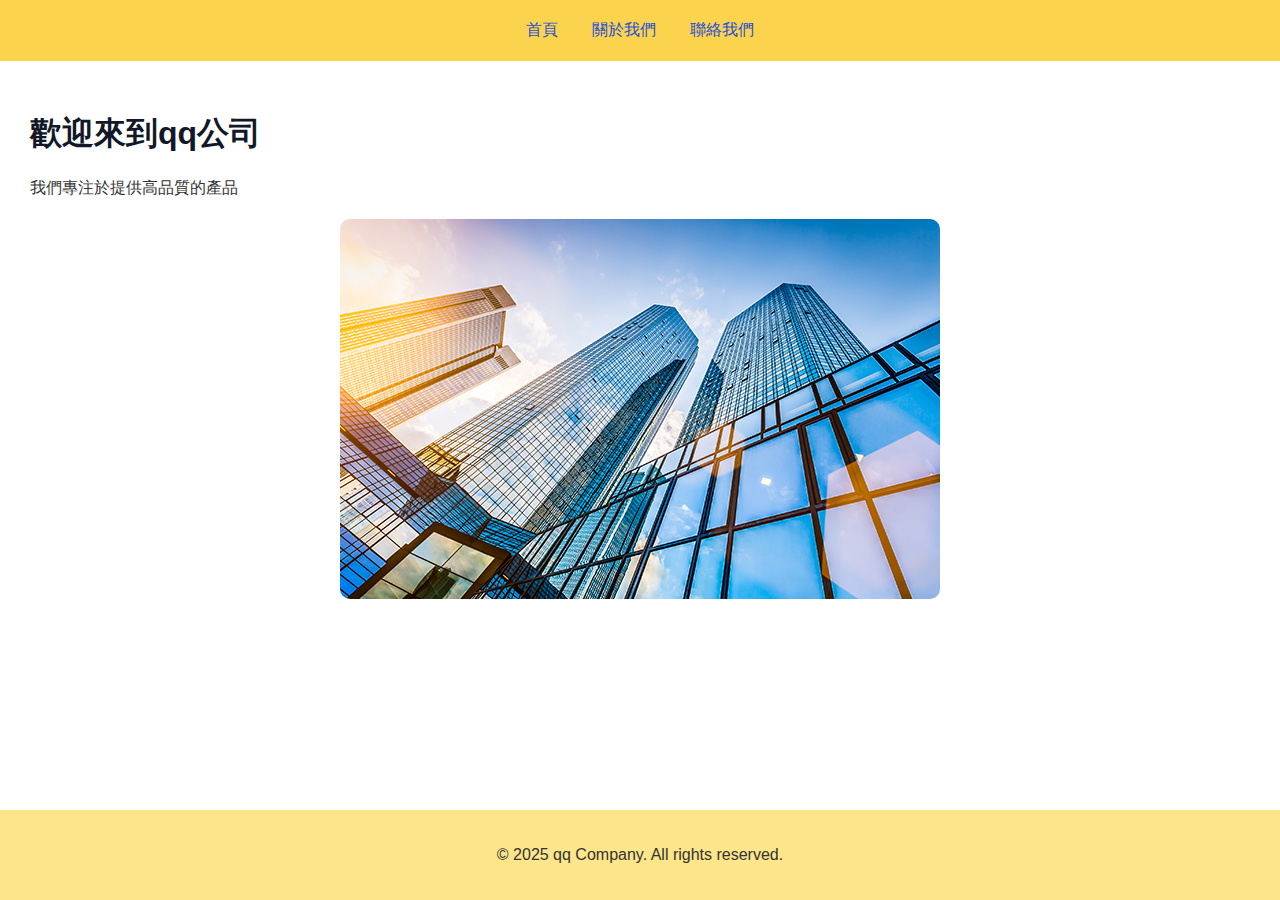
<file: 1003/index.html>
<!DOCTYPE html> <!-- 定義這是一份 HTML5 文件 -->

<html lang="zh-Hant"> <!-- 頁面語言為繁體中文 -->

<head>
    <meta charset="UTF-8"> <!-- 設定網頁的編碼方式為 UTF-8，支援中文 -->
    <title>qq公司 - 首頁</title> <!-- 顯示在瀏覽器分頁的標題 -->
    <link rel="stylesheet" href="style.css"> <!-- 引入外部的 CSS 樣式檔 -->
</head>

<body> <!-- 網頁的主要可見內容開始 -->

    <!-- 頁首區塊，通常包含網站的 LOGO、選單、導覽列 -->
    <header>
        <nav> <!-- 導覽列 -->
            <a href="index.html">首頁</a> <!-- 超連結到首頁 -->
            <a href="about.html">關於我們</a> <!-- 超連結到關於我們 -->
            <a href="contact.html">聯絡我們</a> <!-- 超連結到聯絡我們 -->
        </nav>
    </header>

    <!-- 網頁的主內容區塊 -->
    <main>
        <h1>歡迎來到qq公司</h1> <!-- 主標題 -->
        <p>我們專注於提供高品質的產品</p> <!-- 簡短介紹文字 -->
        
        <!-- 插入一張圖片，src 是圖片網址，alt 是圖片替代文字 -->
        <img src="image/company.png" alt="公司形象圖">
    </main>

    <!-- 頁尾區塊，通常包含版權聲明、聯絡資訊等 -->
    <footer>
        <p>© 2025 qq Company. All rights reserved.</p> <!-- 版權資訊 -->
    </footer>

</body>
</html>
</file>
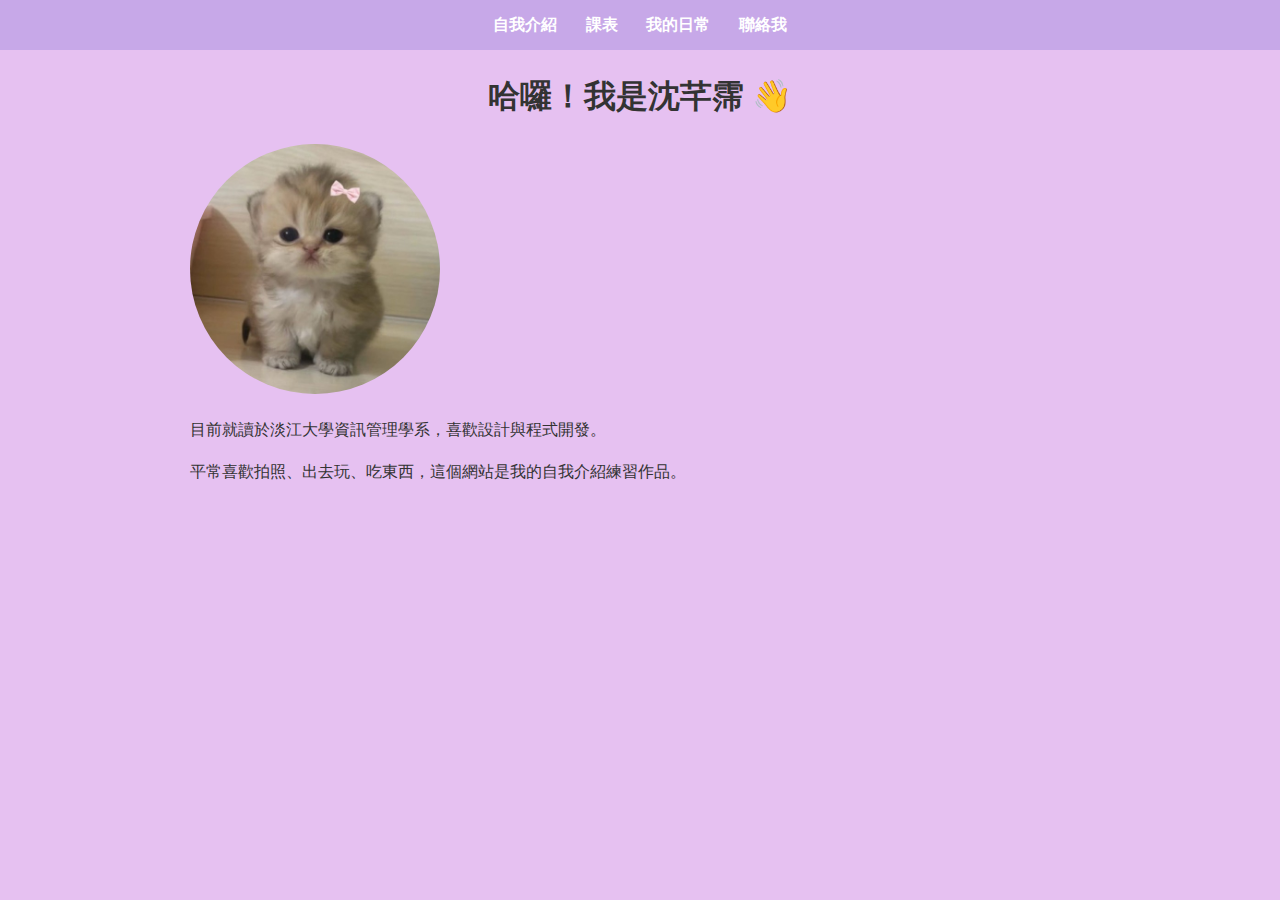
<file: 1017/index.html>
<!DOCTYPE html>
<html lang="zh-Hant">
<head>
  <meta charset="UTF-8">
  <title>自我介紹</title>
  <link rel="stylesheet" href="style.css">
</head>
<body>
  <nav class="nav">
    <a href="index.html" class="nav__link">自我介紹</a>
    <a href="schedule.html" class="nav__link">課表</a>
    <a href="gallery.html" class="nav__link">我的日常</a>
    <a href="contact.html" class="nav__link">聯絡我</a>
  </nav>

  <div class="container">
    <h1>哈囉！我是沈芊霈 👋</h1>
    <img src="image/me.jpg" alt="我的照片" width="250" style="border-radius: 50%;">
    <p>目前就讀於淡江大學資訊管理學系，喜歡設計與程式開發。</p>
    <p>平常喜歡拍照、出去玩、吃東西，這個網站是我的自我介紹練習作品。</p>
  </div>
</body>
</html>
</file>
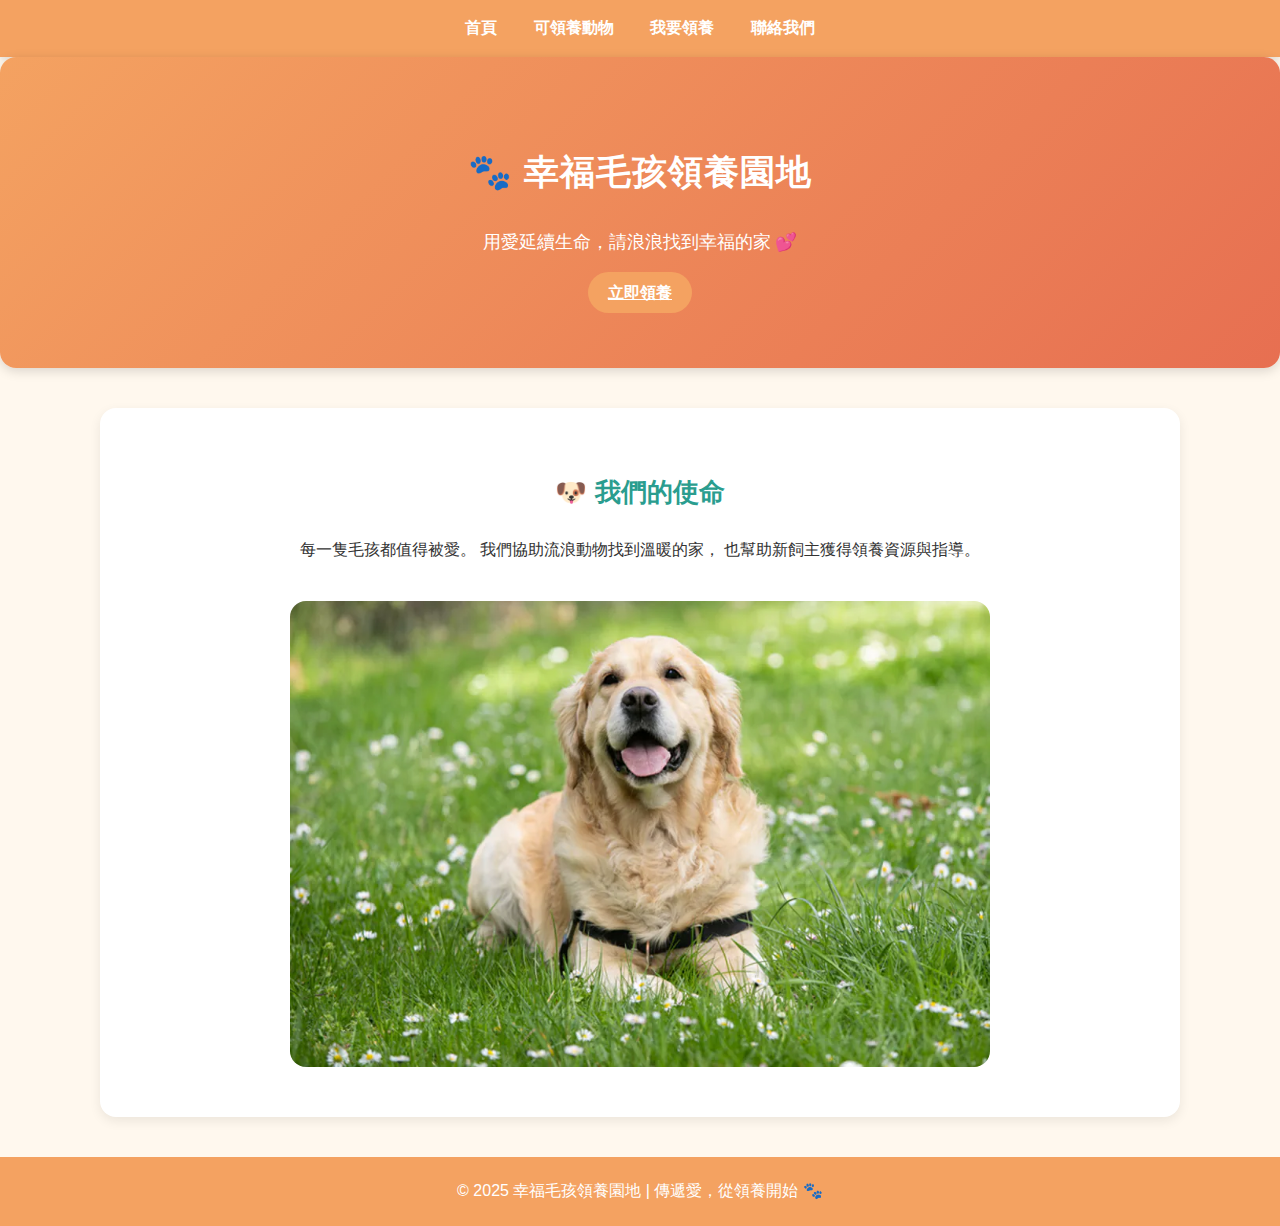
<file: 1031/index.html>
<!DOCTYPE html>
<html lang="zh-Hant">

<head>
    <meta charset="UTF-8">
    <title>幸福毛孩領養園地</title>
    <link rel="stylesheet" href="style.css">
    <meta name="viewport" content="width=device-width, initial-scale=1.0">
</head>

<body>
    <nav class="nav">
        <a href="index.html" class="nav__link">首頁</a>
        <a href="animals.html" class="nav__link">可領養動物</a>
        <a href="adopt.html" class="nav__link">我要領養</a>
        <a href="contact.html" class="nav__link">聯絡我們</a>
    </nav>

    <div class="hero">
        <div class="hero__content">
            <h1>🐾 幸福毛孩領養園地</h1>
            <p>用愛延續生命，請浪浪找到幸福的家 💕</p>
            <a href="adopt.html" class="btn">立即領養</a>
        </div>
    </div>


    <div class="container" style="text-align:center;">
        <h2>🐶 我們的使命</h2>
        <p>每一隻毛孩都值得被愛。
            我們協助流浪動物找到溫暖的家，
            也幫助新飼主獲得領養資源與指導。</p>
        <img src="image/1.webp" alt="毛孩形象圖" style="width:70%;border-radius:16px;margin-top:20px;">
    </div>

    <footer>
        © 2025 幸福毛孩領養園地 | 傳遞愛，從領養開始 🐾
    </footer>
</body>

</html>
</file>
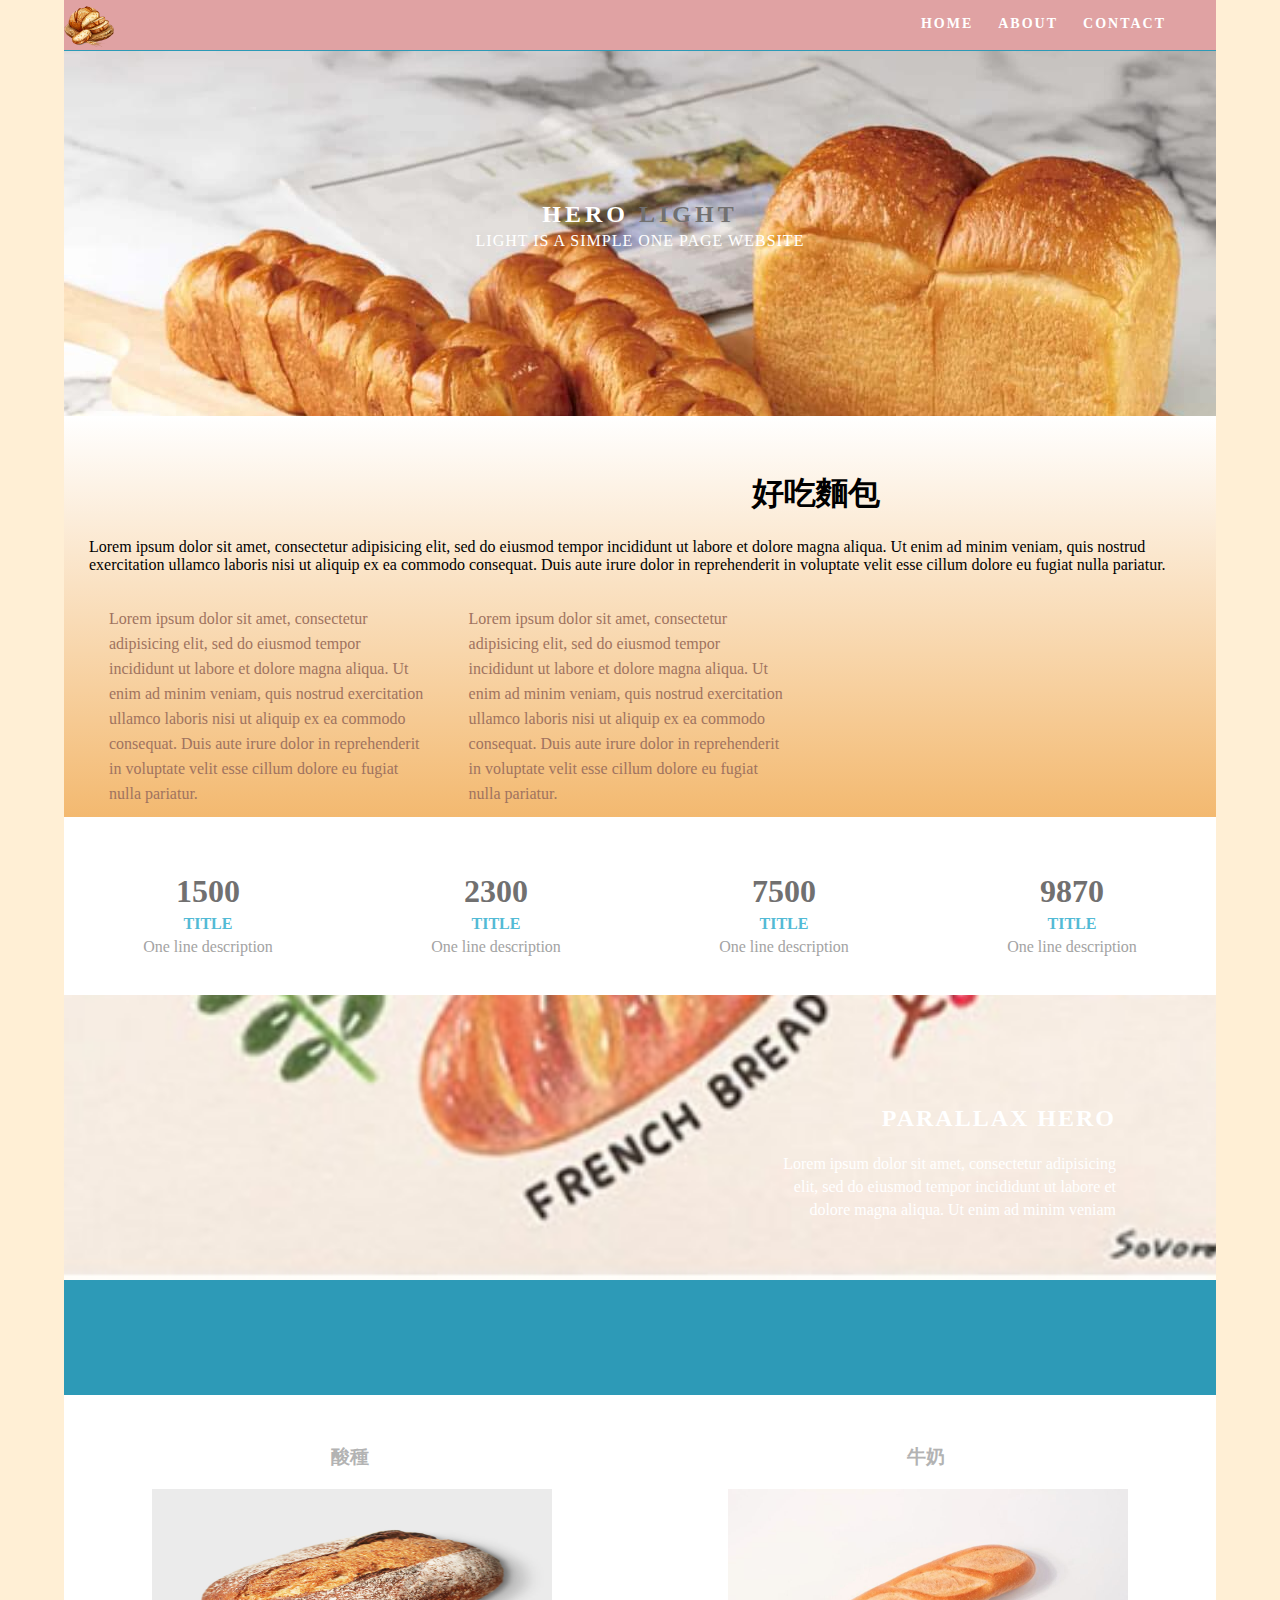
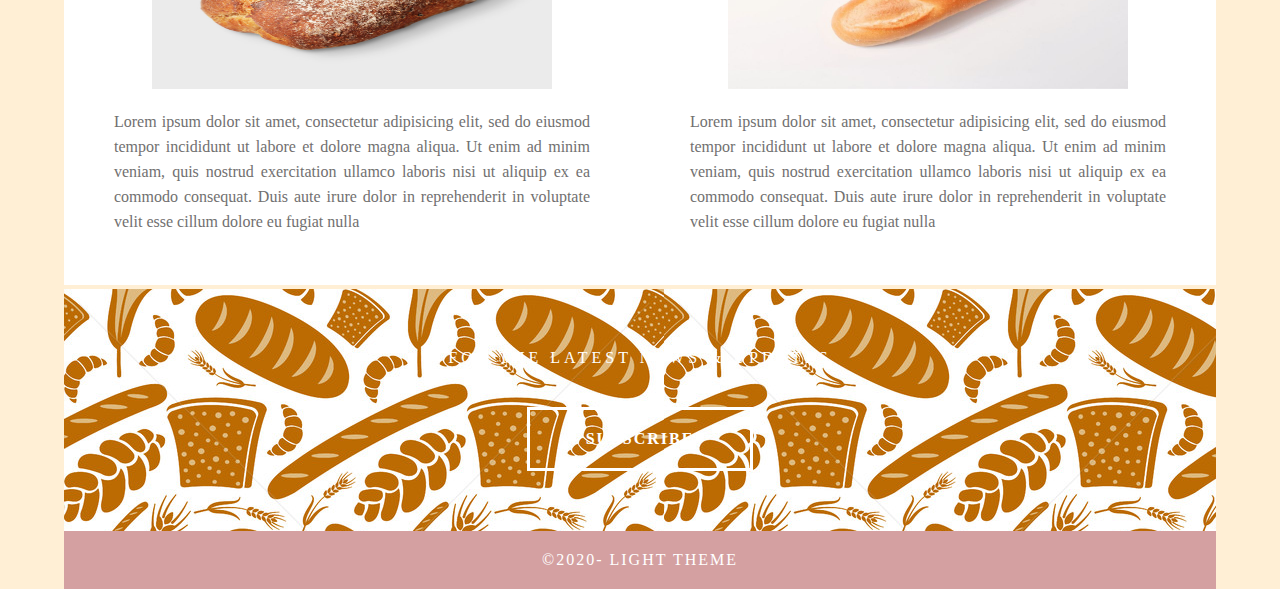
<file: AI/index.html>
<!doctype html>
<html lang="en-US">
<head>
<meta charset="utf-8">
<meta http-equiv="X-UA-Compatible" content="IE=edge">
<meta name="viewport" content="width=device-width, initial-scale=1">
<title>Light Theme</title>
<link href="css/singlePageTemplate.css" rel="stylesheet" type="text/css">
<link href="style.css" rel="stylesheet" type="text/css">
<!--The following script tag downloads a font from the Adobe Edge Web Fonts server for use within the web page. We recommend that you do not modify it.-->
<script>var __adobewebfontsappname__="dreamweaver"</script>
<script src="http://use.edgefonts.net/source-sans-pro:n2:default.js" type="text/javascript"></script>
<!-- HTML5 shim and Respond.js for IE8 support of HTML5 elements and media queries -->
<!-- WARNING: Respond.js doesn't work if you view the page via file:// -->
<!--[if lt IE 9]>
      <script src="https://oss.maxcdn.com/html5shiv/3.7.2/html5shiv.min.js"></script>
      <script src="https://oss.maxcdn.com/respond/1.4.2/respond.min.js"></script>
    <![endif]-->
</head>
<body>
<!-- Main Container -->
<div class="container"> 
  <!-- Navigation -->
  <header> <img src="images/5.png" width="50" height="50" alt="">
<nav>
      <ul>
        <li><a href="#hero">HOME</a></li>
        <li><a href="#about">ABOUT</a></li>
        <li> <a href="#contact">CONTACT</a></li>
      </ul>
    </nav>
  </header>
  <!-- Hero Section -->
  <section class="hero" id="hero">
    <h2 class="hero_header">HERO <span class="light">LIGHT</span></h2>
    <p class="tagline">Light is a simple one page website</p>
  </section>
  <!-- About Section -->
  <section class="about" id="about">
    <h2 class="hidden">About</h2>
    <p class="text_column">
      <h1 style="text-align: center">好吃麵包&nbsp;</h1>
    Lorem ipsum dolor sit amet, consectetur adipisicing elit, sed do eiusmod tempor incididunt ut labore et dolore magna aliqua. Ut enim ad minim veniam, quis nostrud exercitation ullamco laboris nisi ut aliquip ex ea commodo consequat. Duis aute irure dolor in reprehenderit in voluptate velit esse cillum dolore eu fugiat nulla pariatur. </p>
    <p class="text_column">Lorem ipsum dolor sit amet, consectetur adipisicing elit, sed do eiusmod tempor incididunt ut labore et dolore magna aliqua. Ut enim ad minim veniam, quis nostrud exercitation ullamco laboris nisi ut aliquip ex ea commodo consequat. Duis aute irure dolor in reprehenderit in voluptate velit esse cillum dolore eu fugiat nulla pariatur. </p>
    <p class="text_column">Lorem ipsum dolor sit amet, consectetur adipisicing elit, sed do eiusmod tempor incididunt ut labore et dolore magna aliqua. Ut enim ad minim veniam, quis nostrud exercitation ullamco laboris nisi ut aliquip ex ea commodo consequat. Duis aute irure dolor in reprehenderit in voluptate velit esse cillum dolore eu fugiat nulla pariatur. </p>
  </section>
  <!-- Stats Gallery Section -->
  <div class="gallery">
    <div class="thumbnail">
      <h1 class="stats">1500</h1>
      <h4>TITLE</h4>
      <p>One line description</p>
    </div>
    <div class="thumbnail">
      <h1 class="stats">2300</h1>
      <h4>TITLE</h4>
      <p>One line description</p>
    </div>
    <div class="thumbnail">
      <h1 class="stats">7500</h1>
      <h4>TITLE</h4>
      <p>One line description</p>
    </div>
    <div class="thumbnail">
      <h1 class="stats">9870</h1>
      <h4>TITLE</h4>
      <p>One line description</p>
    </div>
  </div>
  <!-- Parallax Section -->
  <section class="banner">
    <h2 class="parallax">PARALLAX HERO</h2>
    <p class="parallax_description">Lorem ipsum dolor sit amet, consectetur adipisicing elit, sed do eiusmod tempor incididunt ut labore et dolore magna aliqua. Ut enim ad minim veniam</p>
  </section>
  <!-- More Info Section -->
  <footer>
    <article class="footer_column">
      <h3>酸種&nbsp;</h3>
      <img src="images/2.jpg" alt="" width="1000" height="500" class="cards"/>
      <p>Lorem ipsum dolor sit amet, consectetur adipisicing elit, sed do eiusmod tempor incididunt ut labore et dolore magna aliqua. Ut enim ad minim veniam, quis nostrud exercitation ullamco laboris nisi ut aliquip ex ea commodo consequat. Duis aute irure dolor in reprehenderit in voluptate velit esse cillum dolore eu fugiat nulla </p>
    </article>
    <article class="footer_column">
      <h3>牛奶&nbsp;</h3>
      <img src="images/5.jpg" alt="" width="800" height="400" class="cards"/>
      <p>Lorem ipsum dolor sit amet, consectetur adipisicing elit, sed do eiusmod tempor incididunt ut labore et dolore magna aliqua. Ut enim ad minim veniam, quis nostrud exercitation ullamco laboris nisi ut aliquip ex ea commodo consequat. Duis aute irure dolor in reprehenderit in voluptate velit esse cillum dolore eu fugiat nulla </p>
    </article>
  </footer>
  <!-- Footer Section -->
  <section class="footer_banner" id="contact">
    <h2 class="hidden">Footer Banner Section </h2>
    <p class="hero_header">FOR THE LATEST NEWS &amp; UPDATES</p>
    <div class="button">subscribe</div>
  </section>
  <!-- Copyrights Section -->
  <div class="copyright">&copy;2020- <strong>Light Theme</strong></div>
</div>
<!-- Main Container Ends -->
</body>
</html>
</file>
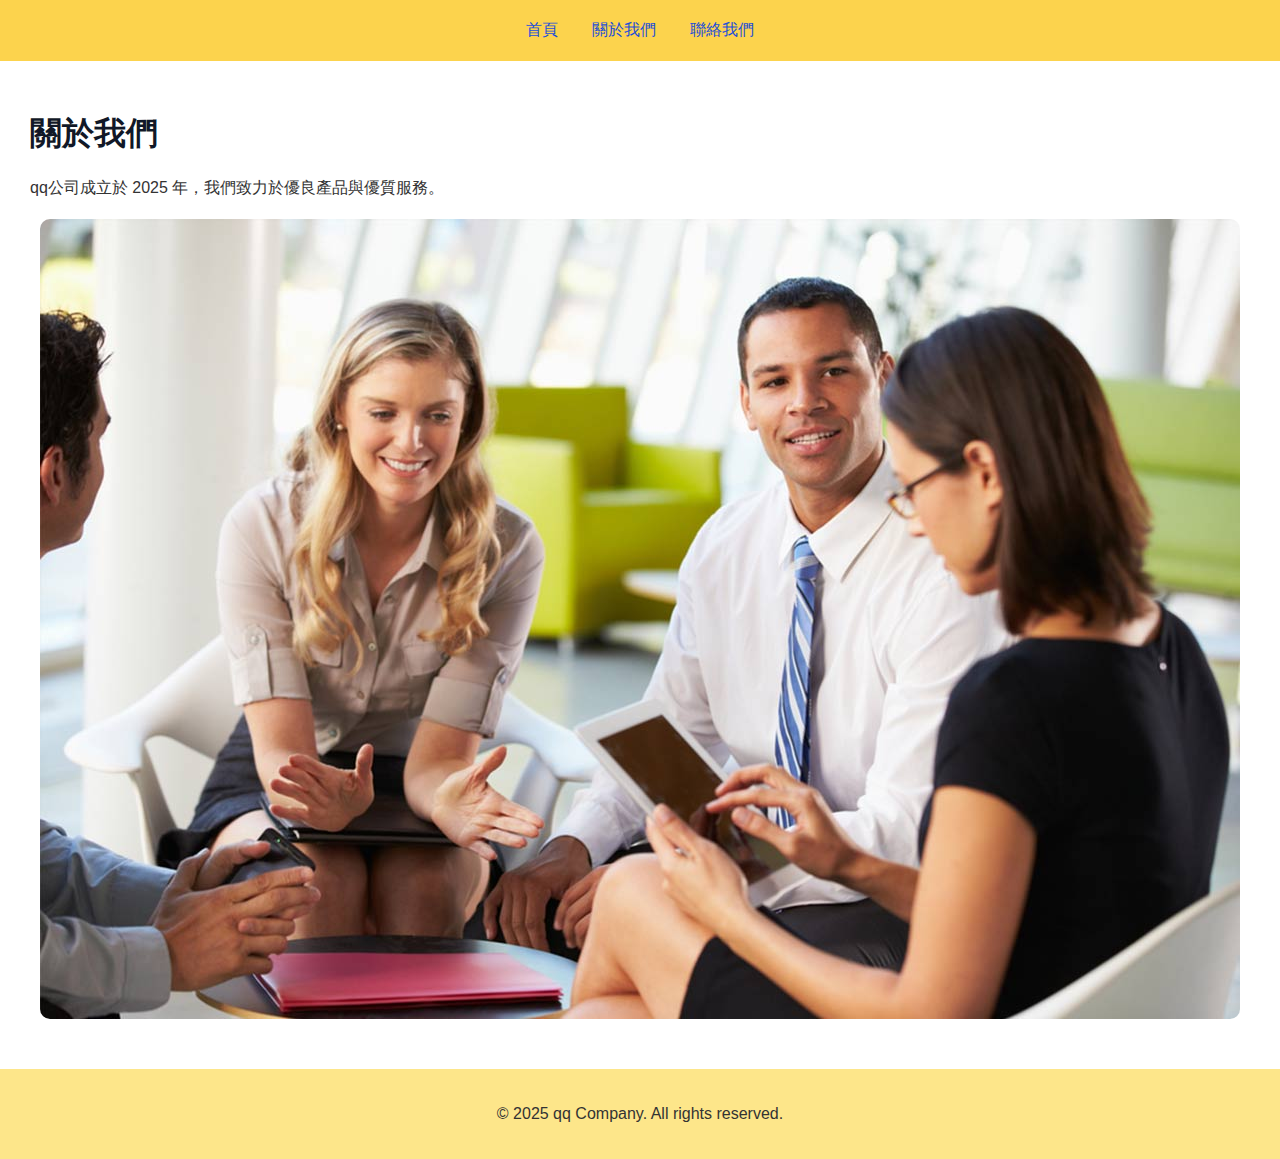
<file: 1003/about.html>
<!DOCTYPE html> <!-- 宣告這是一份 HTML5 文件 -->

<html lang="zh-Hant"> <!-- 設定語言為中文（繁體） -->

<head>
    <meta charset="UTF-8"> <!-- 設定編碼為 UTF-8，支援中文字顯示 -->
    <title>qq公司 - 關於我們</title> <!-- 瀏覽器分頁上顯示的標題 -->
    <link rel="stylesheet" href="style.css"> <!-- 引入外部樣式表，控制整體版面與配色 -->
</head>

<body> <!-- HTML 主體內容開始 -->

    <!-- 頁首區塊：包含導覽列 -->
    <header>
        <nav> <!-- 導覽列，放網頁的選單連結 -->
            <a href="index.html">首頁</a> <!-- 返回首頁 -->
            <a href="about.html">關於我們</a> <!-- 本頁 -->
            <a href="contact.html">聯絡我們</a> <!-- 跳轉到聯絡我們 -->
        </nav>
    </header>

    <!-- 主要內容區 -->
    <main>
        <h1>關於我們</h1> <!-- 主標題 -->
        
        <p>qq公司成立於 2025 年，我們致力於優良產品與優質服務。</p>
        <!-- 公司介紹簡介 -->

        <img src="image/team.jpg" alt="團隊照片">
        <!-- 插入圖片。src 是圖片的網址，alt 是圖片的替代文字 -->
    </main>

    <!-- 頁尾區塊 -->
    <footer>
        <p>© 2025 qq Company. All rights reserved.</p> <!-- 版權資訊 -->
    </footer>

</body>
</html>
</file>
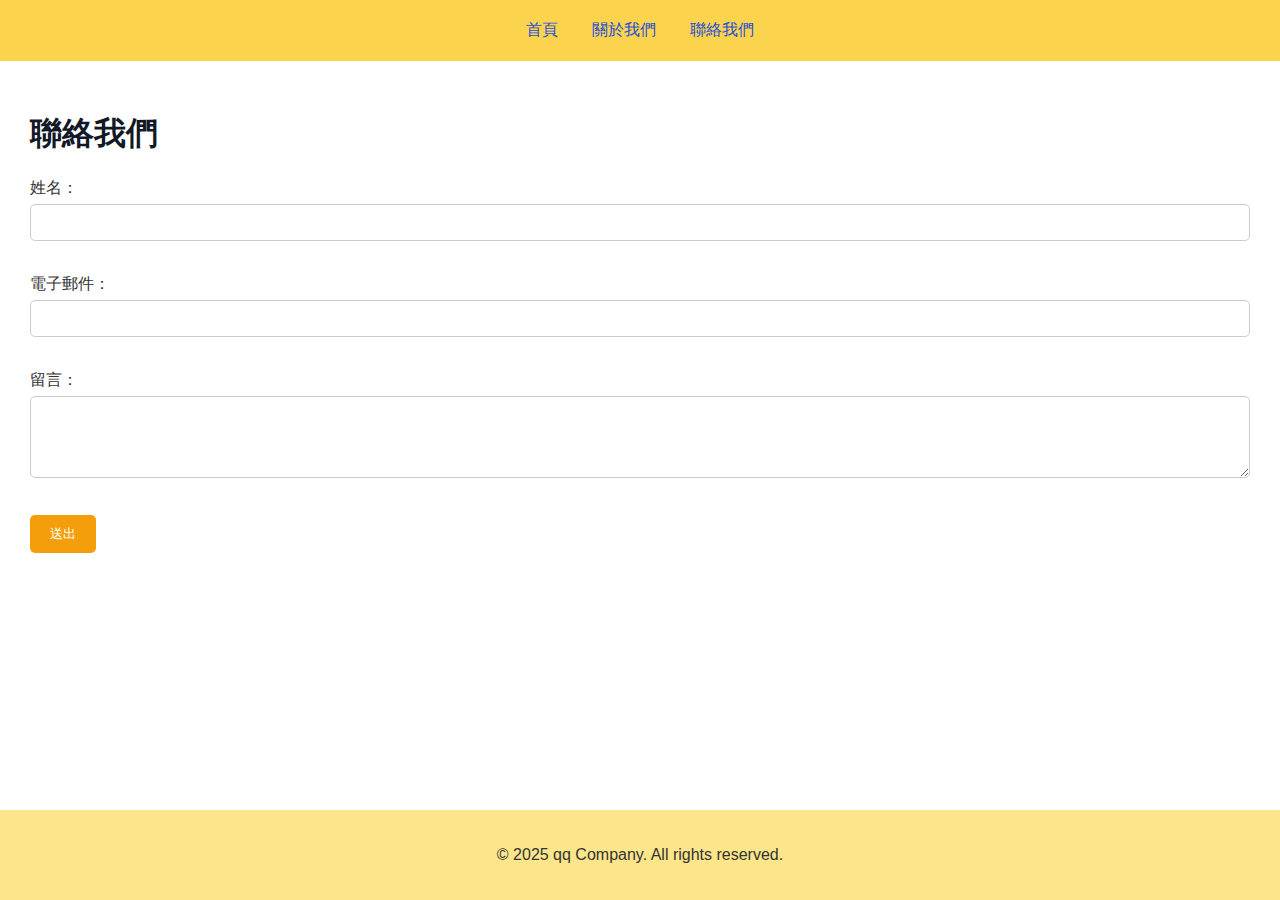
<file: 1003/contact.html>
<!DOCTYPE html> <!-- 宣告這是一份 HTML5 文件 -->

<html lang="zh-Hant"> <!-- 指定此頁面使用繁體中文 -->

<head>
    <meta charset="UTF-8"> <!-- 設定文件的編碼為 UTF-8，支援中文 -->
    <title>qq公司 - 聯絡我們</title> <!-- 瀏覽器分頁上的標題 -->
    <link rel="stylesheet" href="style.css"> <!-- 引入外部的 CSS 檔案 -->
</head>

<body> <!-- 網頁主體開始 -->

    <!-- 頁首 header，通常包含網站 Logo 與導覽列 -->
    <header>
        <nav> <!-- 導覽列 -->
            <a href="index.html">首頁</a> <!-- 超連結到首頁 -->
            <a href="about.html">關於我們</a> <!-- 超連結到關於我們 -->
            <a href="contact.html">聯絡我們</a> <!-- 本頁 -->
        </nav>
    </header>

    <!-- 主內容 main -->
    <main>
        <h1>聯絡我們</h1> <!-- 主標題 -->

        <!-- 聯絡表單 -->
        <form>
            <!-- 輸入姓名 -->
            <label for="name">姓名：</label>
            <input type="text" id="name" name="name">
            <br><br>

            <!-- 輸入電子郵件 -->
            <label for="email">電子郵件：</label>
            <input type="email" id="email" name="email">
            <br><br>

            <!-- 留言欄位 -->
            <label for="message">留言：</label><br>
            <textarea id="message" name="message" rows="4" cols="30"></textarea>
            <br><br>

            <!-- 提交按鈕 -->
            <button type="submit">送出</button>
        </form>
    </main>

    <!-- 頁尾 footer -->
    <footer>
        <p>© 2025 qq Company. All rights reserved.</p> <!-- 版權資訊 -->
    </footer>

</body>
</html>
</file>
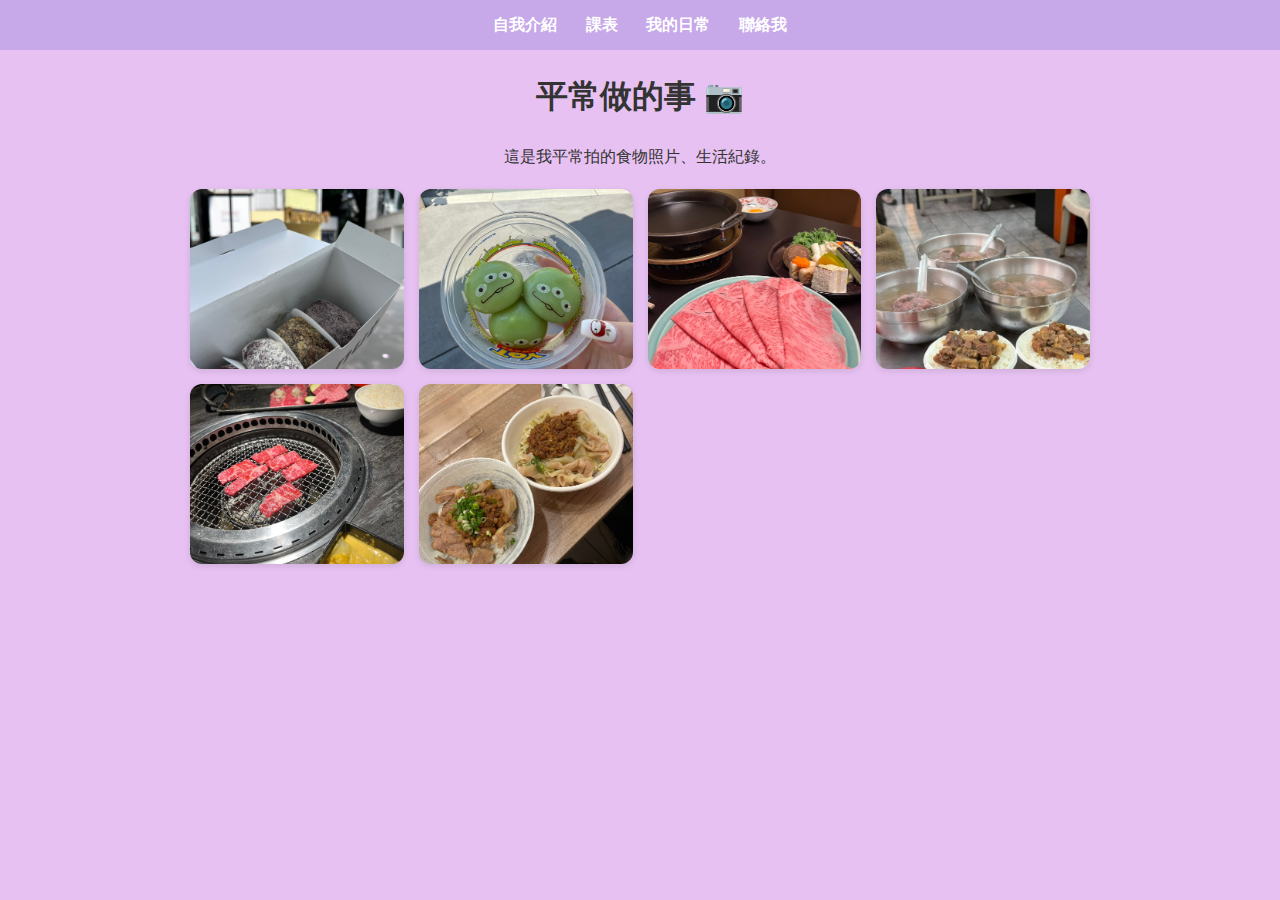
<file: 1017/gallery.html>
<!DOCTYPE html>
<html lang="zh-Hant">
<head>
  <meta charset="UTF-8">
  <title>我的日常</title>
  <link rel="stylesheet" href="style.css">
</head>
<body>
  <nav class="nav">
    <a href="index.html" class="nav__link">自我介紹</a>
    <a href="schedule.html" class="nav__link">課表</a>
    <a href="gallery.html" class="nav__link">我的日常</a>
    <a href="contact.html" class="nav__link">聯絡我</a>
  </nav>

  <div class="container">
    <h1>平常做的事 📷</h1>
    <p style="text-align:center;">這是我平常拍的食物照片、生活紀錄。</p>
    <div class="gallery">
      <img src="image/f1.jpg" alt="照片1">
      <img src="image/f2.jpg" alt="照片2">
      <img src="image/f3.jpg" alt="照片3">
      <img src="image/f4.jpg" alt="照片4">
      <img src="image/f5.jpg" alt="照片5">
      <img src="image/f6.jpg" alt="照片6">
    </div>
  </div>
</body>
</html>
</file>
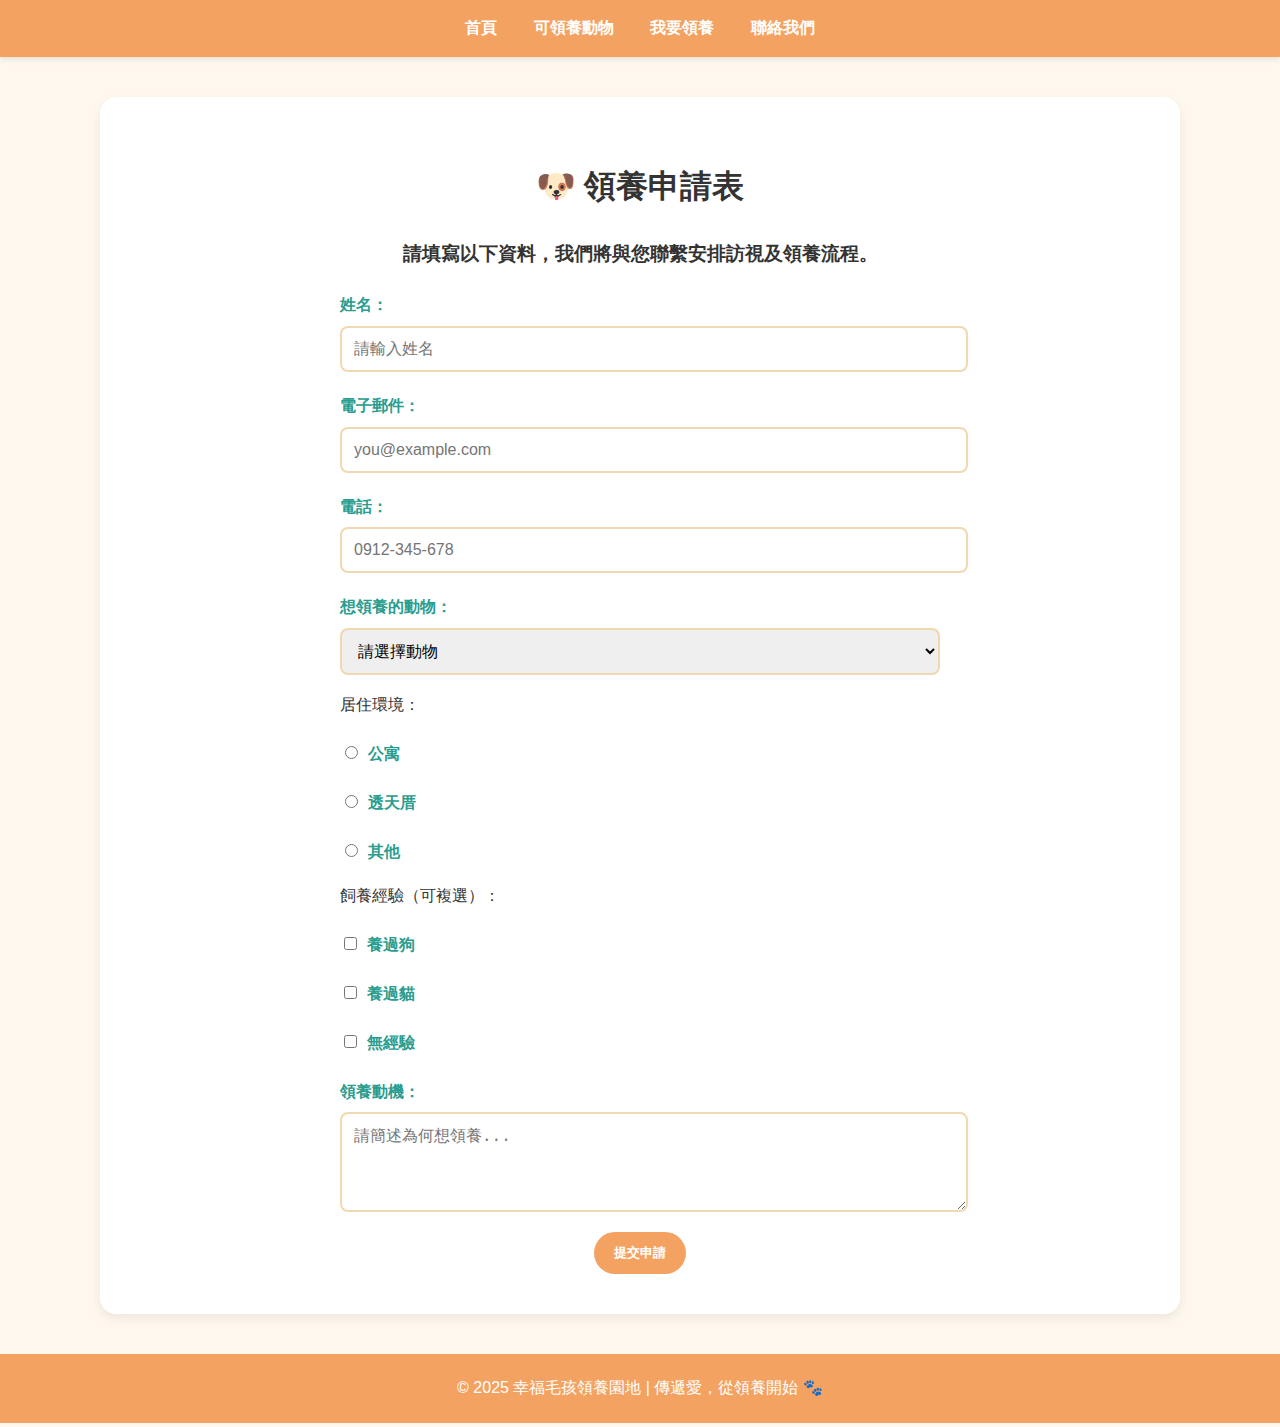
<file: 1031/adopt.html>
<!DOCTYPE html>
<html lang="zh-Hant">

<head>
    <meta charset="UTF-8">
    <title>領養申請表</title>
    <link rel="stylesheet" href="style.css">
    <meta name="viewport" content="width=device-width, initial-scale=1.0">
</head>

<body>
    <nav class="nav">
        <a href="index.html" class="nav__link">首頁</a>
        <a href="animals.html" class="nav__link">可領養動物</a>
        <a href="adopt.html" class="nav__link">我要領養</a>
        <a href="contact.html" class="nav__link">聯絡我們</a>
    </nav>

    <div class="container">
        <h1>🐶 領養申請表</h1>
        <h3>請填寫以下資料，我們將與您聯繫安排訪視及領養流程。</h3>

        <form action="thankyou.html" method="get">
            <label for="name">姓名：</label>
            <input type="text" id="name" name="name" placeholder="請輸入姓名" required>

            <label for="email">電子郵件：</label>
            <input type="email" id="email" name="email" placeholder="you@example.com" required>

            <label for="phone">電話：</label>
            <input type="tel" id="phone" name="phone" placeholder="0912-345-678" required>

            <label for="animal">想領養的動物：</label>
            <select id="animal" name="animal" required>
                <option value="">請選擇動物</option>
                <optgroup label="🐶 狗狗">
                    <option value="柴犬小福">柴犬小福</option>
                    <option value="米克斯阿寶">米克斯阿寶</option>
                    <option value="拉布拉多多多">拉布拉多多多</option>
                </optgroup>
                <optgroup label="🐱 貓咪">
                    <option value="英短耶比">英短耶比</option>
                    <option value="三花貓咪咪">三花貓咪咪</option>
                    <option value="黑貓波波">黑貓波波</option>
                </optgroup>
                <optgroup label="🐹 其他小動物">
                    <option value="黃金鼠皮皮">黃金鼠皮皮</option>
                    <option value="小白兔球球">小白兔球球</option>
                    <option value="鸚鵡綠豆">鸚鵡綠豆</option>
                </optgroup>
            </select>


            <p>居住環境：</p>
            <label><input type="radio" name="house" value="apartment"> 公寓</label>
            <label><input type="radio" name="house" value="house"> 透天厝</label>
            <label><input type="radio" name="house" value="other"> 其他</label>

            <p>飼養經驗（可複選）：</p>
            <label><input type="checkbox" name="experience" value="dog"> 養過狗</label>
            <label><input type="checkbox" name="experience" value="cat"> 養過貓</label>
            <label><input type="checkbox" name="experience" value="none"> 無經驗</label>

            <label for="reason">領養動機：</label>
            <textarea id="reason" name="reason" rows="4" placeholder="請簡述為何想領養..."></textarea>

            <div class="btn-group">
                <button class="btn" type="submit">提交申請</button>
            </div>
        </form>
    </div>

    <footer>
        © 2025 幸福毛孩領養園地 | 傳遞愛，從領養開始 🐾
    </footer>
</body>

</html>
</file>
<file: 1003/style.css>
/* ===== 整體頁面設定（讓 footer 永遠貼底） ===== */
html, body {
    height: 100%;                            /* 滿版高度，讓 footer 可以黏在最底部 */
    margin: 0;                               /* 移除預設外距 */
    padding: 0;                              /* 移除預設內距 */
    display: flex;                           /* 使用 flex 排版 */
    flex-direction: column;                 /* 垂直排列（header → main → footer） */
    font-family: "Noto Sans TC", sans-serif; /* 使用思源黑體字型，適合中文 */
    background-color: #fff;                  /* 頁面背景色為白色 */
    color: #333;                             /* 主要文字顏色為深灰 */
}

/* ===== 頁首區塊 header ===== */
header {
    background-color: #fcd34d;              /* 淡黃色背景 */
    padding: 20px;                          /* 四周內距 */
    text-align: center;                     /* 內容置中 */
}

/* ===== 導覽列連結樣式 nav a ===== */
nav a {
    margin: 0 15px;                         /* 左右間距 */
    text-decoration: none;                 /* 移除底線 */
    color: #1d4ed8;                         /* 藍色文字（hover 時可補變化） */
}

/* ===== 主內容區塊 main ===== */
main {
    flex: 1;                                /* 撐開所有可用空間，讓 footer 貼底 */
    padding: 30px;                          /* 四周內距 */
}

/* ===== 主標題樣式 h1 ===== */
h1 {
    color: #111827;                         /* 更深的灰色文字，突顯標題 */
}

/* ===== 圖片樣式 img ===== */
img {
    display: block;                         /* 變成區塊元素 */
    max-width: 100%;                        /* 圖片不會超過容器寬度 */
    height: auto;                           /* 高度自動等比例縮放 */
    margin: 20px auto;                      /* 垂直間距 + 水平置中 */
    border-radius: 10px;                    /* 圓角邊框 */
}

/* ===== 表單欄位（input、textarea） ===== */
form input,
form textarea {
    width: 100%;                            /* 滿版寬度 */
    padding: 10px;                          /* 內距 */
    margin-top: 5px;
    margin-bottom: 15px;
    border: 1px solid #ccc;                 /* 淺灰邊框 */
    border-radius: 5px;                     /* 圓角邊框 */
    box-sizing: border-box;                 /* 包含 padding 不超出寬度 */
}

/* ===== 表單按鈕樣式 ===== */
form button {
    padding: 10px 20px;                     /* 上下 10px、左右 20px 的內距 */
    background-color: #f59e0b;              /* 橘色背景 */
    color: white;                           /* 白色文字 */
    border: none;                           /* 移除邊框 */
    border-radius: 5px;                     /* 圓角 */
    cursor: pointer;                        /* 滑鼠變成小手指 */
}

/* ===== 頁尾 footer ===== */
footer {
    background-color: #fde68a;              /* 更淡的黃色背景 */
    text-align: center;                     /* 置中對齊 */
    padding: 20px;                          /* 四周內距 */
}
</file>
<file: 1017/style.css>
:root {
  --main-color: #c7a8e8;   /* 主色：亮橘黃色（按鈕、導覽列背景） */
  --main-dark: #a96eba;    /* 主色加深版（滑鼠移過去時使用） */
  --text-color: #333;      /* 主要文字顏色（深灰） */
  --bg-light: #e6c1f1;     /* 頁面背景色（淡黃色） */
}

/* === 全站 body 設定 === */
body {
  font-family: "Noto Sans TC", sans-serif;  /* 全站字體（使用 Noto Sans TC 中文字型） */
  background-color: var(--bg-light);        /* 套用上面定義的背景色變數 */
  color: var(--text-color);                 /* 套用文字顏色變數 */
  margin: 0;                                /* 取消瀏覽器預設外距 */
  line-height: 1.6;                         /* 行距設為 1.6，讓文字比較好閱讀 */
}

/* === 導覽列樣式 === */
.nav {
  background-color: var(--main-color);  /* 導覽列背景使用主色 */
  text-align: center;                   /* 導覽列項目置中 */
  padding: 12px;                        /* 上下內距 12px */
}

/* 導覽列裡的連結樣式 */
.nav__link {
  color: #ffffff;              /* 文字顏色白色 */
  text-decoration: none;    /* 移除底線 */
  margin: 0 12px;           /* 左右間距 12px */
  font-weight: bold;        /* 加粗字體 */
}

/* 滑鼠移到連結上時的效果 */
.nav__link:hover {
  color: var(--main-dark);  /* 顏色變深一點 */
}

/* === 容器設定 === */
/* 
  container 是主要版面容器，用來限制網頁內容最大寬度，
  讓內容不會太寬、保持整齊置中。
*/
.container {
  width: 80%;          /* 寬度為螢幕的 80% */
  max-width: 900px;    /* 最大寬度 900px，避免在大螢幕太寬 */
  margin: 20px auto;   /* 上下外距 20px，左右自動置中 */
}

/* === 標題樣式 === */
h1, h2 {
  text-align: center;         /* 標題置中 */
  color: var(--text-color);   /* 使用主要文字顏色 */
}

/* === 按鈕樣式 === */
.btn {
  background-color: var(--main-color);  /* 背景使用主色 */
  color: white;                         /* 按鈕文字白色 */
  padding: 10px 18px;                   /* 上下 10px、左右 18px 內距 */
  border: none;                         /* 移除預設邊框 */
  border-radius: 8px;                   /* 圓角 8px */
  cursor: pointer;                      /* 滑鼠移過去變手指圖示 */
  display: inline-block;  
               /* 讓按鈕能正常排列 */
}

/* 滑鼠移到按鈕時的顏色變化 */
.btn:hover {
  background-color: var(--main-dark);   /* 顏色變深（強調互動） */
}

/* === 表格樣式 === */
table {
  width: 100%;                 /* 表格寬度佔滿容器 */
  border-collapse: collapse;   /* 合併邊框線（不會重疊出雙線） */
  margin-top: 20px;            /* 與上方內容保留間距 */
}

/* 表格的儲存格（標題與內容）共用樣式 */
th, td {
  border: 1px solid #ccc;      /* 邊框顏色淺灰色 */
  padding: 10px;               /* 內距 10px */
  text-align: center;          /* 內容置中 */
}

/* 表頭（th）另外加上背景色 */
th {
  background-color: #e9e8c0;   /* 淡黃色背景 */
}

/* === 表單樣式 === */
form {
  width: 80%;             /* 寬度佔容器的 80% */
  max-width: 500px;       /* 最寬 500px */
  margin: 0 auto;         /* 置中顯示 */
}

/* 輸入框與文字區塊共用樣式 */
input, textarea {
  width: 100%;             /* 寬度撐滿父容器 */
  padding: 10px;           /* 內距 10px */
  margin-top: 8px;         /* 與上方標籤的距離 */
  border: 1px solid #ccc;  /* 邊框淺灰色 */
  border-radius: 6px;      /* 圓角 6px */
}

/* 表單的標籤（文字說明） */
label {
  font-weight: bold;       /* 加粗讓標籤更明顯 */
}

/* === 照片牆樣式 === */
/*
  gallery 是用 CSS Grid 建立的圖片牆。
  repeat(auto-fill, minmax(200px, 1fr)) 代表：
  - 每張圖片最小 200px，最多平均分配一整列空間。
  - 會自動依螢幕大小換行（RWD）。
*/
.gallery {
  display: grid;                             /* 使用格線布局 */
  grid-template-columns: repeat(auto-fill, minmax(200px, 1fr)); /* 自動分欄 */
  gap: 15px;                                 /* 每張圖片之間的間距 15px */
  margin-top: 20px;                          /* 與標題間距 */
}

/* 圖片外觀設定 */
.gallery img {
  width: 100%;                               /* 圖片撐滿格子寬度 */
  height: 180px;                             /* 固定高度 180px（保持整齊） */
  object-fit: cover;                         /* 圖片裁切填滿，不變形 */
  border-radius: 12px;                       /* 圓角 12px */
  box-shadow: 0 2px 6px rgba(0,0,0,0.1);     /* 添加陰影，讓圖片有立體感 */
  transition: transform 0.2s;                /* 設定 hover 時的放大動畫時間 */
}

/* 滑鼠移過圖片時的放大效果 */
.gallery img:hover {
  transform: scale(1.05);                    /* 放大 5% */
}
.btn:hover {
  background-color: var(--main-dark);  
  /* 顏色變化：
     當滑鼠移上去時，背景顏色會改成 --main-dark（主色加深版），
     給使用者「可互動」的視覺回饋。 */

  box-shadow: 0 4px 8px rgba(0,0,0,0.2);  
  /* 陰影效果：
     在按鈕下方產生柔和陰影（X 位移 0、Y 位移 4px、模糊 8px），
     顏色為半透明黑色 rgba(0,0,0,0.2)。
     讓按鈕看起來浮起、有立體感。 */

  transform: translateY(-2px);  
  /* 位移效果：
     按鈕在 hover 時往上移動 2px，
     模擬「浮起」的感覺。配合 box-shadow 看起來更真實。 */
}
.btn:active {
  transform: translateY(1px);  
  /* 向下位移：
     當按鈕被點擊（滑鼠按住未放開）時，
     元素會向下移動 1px，
     模擬「被按下去」的視覺效果。 */

  box-shadow: 0 2px 4px rgba(0,0,0,0.2);
  /* 陰影變小：
     陰影的距離（Y=2px, 模糊=4px）比 hover 狀態更小，
     看起來像是按鈕貼近背景、真的被壓下去了。 */
}
.avatar {
  width: 250px;              /* 頭貼大小 */
  height: 250px;             /* 設定高度，確保為正方形 */
  border-radius: 50%;        /* 四角圓弧成圓形 */
  object-fit: cover;         /* 圖片填滿容器，不變形 */
  display: block;            /* 讓圖片可以置中 */
  margin: 0 auto;            /* 水平置中 */
  box-shadow: 0 2px 8px rgba(0,0,0,0.2); /* 加一點陰影讓頭貼更立體 */
}
</file>
<file: 1031/style.css>
/* === 全站顏色設定 === */
:root {
  --main-color: #f4a261;      /* 橘色 */
  --main-dark: #e76f51;       /* 深橘紅 */
  --accent-color: #2a9d8f;    /* 粉綠 */
  --bg-light: #fff8ee;        /* 米白背景 */
  --text-color: #333;
}

/* === Flex 版型讓 footer 永遠在底部 === */
html, body {
  height: 100%;
  margin: 0;
  display: flex;
  flex-direction: column;
}

/* === 全域設定 === */
body {
  font-family: "Noto Sans TC", "Comic Neue", sans-serif;
  background-color: var(--bg-light);
  color: var(--text-color);
  line-height: 1.8;
}

/* === 導覽列 === */
.nav {
  background-color: var(--main-color);
  text-align: center;
  padding: 14px 0;
  box-shadow: 0 2px 6px rgba(0,0,0,0.1);
}
.nav__link {
  color: #fff;
  text-decoration: none;
  margin: 0 16px;
  font-weight: 600;
  transition: color 0.3s ease;
}
.nav__link:hover {
  color: var(--accent-color);
}

/* === Hero 區塊 === */
.hero {
  text-align: center;
  background: linear-gradient(135deg, #f4a261, #e76f51);
  color: #fff;
  padding: 60px 20px;
  border-radius: 16px;
  box-shadow: 0 3px 12px rgba(0,0,0,0.15);
  flex: 1; /* 撐開主體空間 */
}
.hero h1 {
  color: #fff;
  font-size: 2.2rem;
  letter-spacing: 1px;
}
.hero p {
  font-size: 1.1rem;
  margin: 12px 0 20px;
}

/* === 主容器 === */
.container {
  width: 85%;
  max-width: 1000px;
  margin: 40px auto;
  background-color: #fff;
  padding: 40px;
  border-radius: 16px;
  box-shadow: 0 4px 12px rgba(0,0,0,0.08);
  flex: 1; /* 撐開主體空間 */
}

.container h3 {
    text-align: center;
    margin-bottom: 20px;
    color: var(--text-color);
}

/* === 標題 === */
h1, h2 {
  text-align: center;
}
h2 {
  color: var(--accent-color);
  font-size: 1.6rem;
}

/* === 按鈕 === */
.btn {
  background-color: var(--main-color);
  color: #fff;
  padding: 12px 20px;
  border: none;
  border-radius: 50px;
  cursor: pointer;
  transition: all 0.3s ease;
  font-weight: 600;
}
.btn:hover {
  background-color: var(--main-dark);
  transform: translateY(-3px);
  box-shadow: 0 4px 8px rgba(0,0,0,0.2);
}

.btn-group {
  text-align: center;
  margin-top: 10px;
}

/* === 表單 === */
form {
  width: 100%;
  max-width: 600px;
  margin: 0 auto;
}
label {
  font-weight: bold;
  display: block;
  margin-top: 20px;
  color: var(--accent-color);
}
input, select, textarea {
  width: 100%;
  padding: 12px;
  margin-top: 6px;
  border: 2px solid #f0d8b0;
  border-radius: 8px;
  transition: border-color 0.3s ease;
  font-size: 1rem;
}
input:focus, select:focus, textarea:focus {
  border-color: var(--main-color);
  outline: none;
}
input[type="radio"], input[type="checkbox"] {
  width: auto;
  margin-right: 6px;
}

/* === 圖片牆 === */
.gallery {
  display: grid;
  grid-template-columns: repeat(auto-fill, minmax(240px, 1fr));
  gap: 20px;
  margin-top: 20px;
}
.gallery img {
  width: 100%;
  height: 220px;
  object-fit: cover;
  border-radius: 16px;
  box-shadow: 0 3px 8px rgba(0,0,0,0.15);
  transition: transform 0.3s ease, box-shadow 0.3s ease;
}
.gallery img:hover {
  transform: scale(1.05);
  box-shadow: 0 6px 16px rgba(0,0,0,0.25);
}

/* === Footer === */
footer {
  text-align: center;
  padding: 20px;
  background-color: var(--main-color);
  color: #fff;
  border-top-left-radius: 0px;
  border-top-right-radius: 0px;
  font-weight: 500;
}
/* === 響應式設計開始 === */

/* === 手機尺寸 (max-width: 768px) ===
   當螢幕寬度小於或等於 768px 時套用。
   通常代表手機或小型平板。
   調整字體、導覽列方向、容器間距等。
*/
@media (max-width: 768px) {

  body {
    font-size: 14px;     /* 字體縮小一點，符合手機畫面 */
    line-height: 1.6;    /* 調整行距，提升閱讀性 */
  }

  .nav {
    display: flex;
    flex-direction: column;  /* 導覽列從橫排變直排 */
    padding: 8px 0;          /* 上下間距縮小 */
  }

  .nav__link {
    margin: 6px 0;           /* 每個導覽項目上下留空，避免擠在一起 */
  }

  .container {
    width: 95%;              /* 主內容區放寬，幾乎滿版 */
    padding: 20px;           /* 內距縮小，畫面更緊湊 */
  }

  .gallery {
    grid-template-columns: 1fr;   /* 圖片牆改為單欄顯示 */
  }

  .hero {
    padding: 40px 10px;      /* Hero 區內距縮小 */
  }

  .hero__content h1 {
    font-size: 1.6rem;       /* 主標題文字變小以符合手機畫面 */
  }

  img,
  .dialog-img {
    width: 100%;             /* 圖片寬度自動填滿容器 */
    height: auto;            /* 高度自動等比例縮放，避免變形 */
  }
}

/* === 平板尺寸 (min-width: 769px) and (max-width: 1024px) ===
   當螢幕寬度介於 769px～1024px（例如 iPad、平板電腦）時套用。
   主要調整圖片牆為兩欄。
*/
@media (min-width: 769px) and (max-width: 1024px) {
  .gallery {
    grid-template-columns: repeat(2, 1fr);  /* 兩欄圖片排列 */
  }
}

/* === 桌機尺寸 (min-width: 1025px) ===
   螢幕寬度大於 1025px（桌上型電腦或大型螢幕）時套用。
   保持原本三欄設計。
*/
@media (min-width: 1025px) {
  .gallery {
    grid-template-columns: repeat(3, 1fr);  /* 三欄圖片排列 */
  }
}
</file>
<file: AI/css/singlePageTemplate.css>
@charset "UTF-8";
/* Body */
body {
	font-family: source-sans-pro;
	background-color: #ffefd5;
	margin-top: 0px;
	margin-right: 0px;
	margin-bottom: 0px;
	margin-left: 0px;
	font-style: normal;
	font-weight: 200;
}
/* Container */
.container {
	width: 90%;
	margin-left: auto;
	margin-right: auto;
	height: 1000px;
	background-color: #FFFFFF;
}
/* Navigation */
header {
	width: 100%;
	height: 5%;
	background-color: #52bad5;
	border-bottom: 1px solid #2C9AB7;
}
.logo {
	color: #fff;
	font-weight: bold;
	text-align: undefined;
	width: 10%;
	float: left;
	margin-top: 15px;
	margin-left: 25px;
	letter-spacing: 4px;
}
nav {
	float: right;
	width: 50%;
	text-align: right;
	margin-right: 25px;
}
header nav ul {
	list-style: none;
	float: right;
}
nav ul li {
	float: left;
	color: #FFFFFF;
	font-size: 14px;
	text-align: left;
	margin-right: 25px;
	letter-spacing: 2px;
	font-weight: bold;
	transition: all 0.3s linear;
}
ul li a {
	color: #FFFFFF;
	text-decoration: none;
}
ul li:hover a {
	color: #2C9AB7;
}
.hero_header {
	color: #FFFFFF;
	text-align: center;
	margin-top: 0px;
	margin-right: 0px;
	margin-bottom: 0px;
	margin-left: 0px;
	letter-spacing: 4px;
}
/* Hero Section */
.hero {
	background-color: #B3B3B3;
	padding-top: 150px;
	padding-bottom: 150px;
}
.light {
	font-weight: bold;
	color: #717070;
}
.tagline {
	text-align: center;
	color: #FFFFFF;
	margin-top: 4px;
	font-weight: lighter;
	text-transform: uppercase;
	letter-spacing: 1px;
}
/* About Section */
.text_column {
    width: 29%;
    font-weight: lighter;
    line-height: 25px;
    float: left;
    padding-left: 20px;
    padding-right: 20px;
    color: #A0735F;
}
.about {
	padding-left: 25px;
	padding-right: 25px;
	padding-top: 35px;
	display: inline-block;
	background-color: #FFFFFF;
	margin-top: 0px;
}
/* Stats Gallery */
.stats {
	color: #717070;
	margin-bottom: 5px;
}
.gallery {
	clear: both;
	display: inline-block;
	width: 100%;
	background-color: #FFFFFF;
	/* [disabled]min-width: 400px;
*/
	padding-bottom: 35px;
	padding-top: 0px;
	margin-top: -5px;
	margin-bottom: 0px;
}
.thumbnail {
	width: 25%;
	text-align: center;
	float: left;
	margin-top: 35px;
}
.gallery .thumbnail h4 {
	margin-top: 5px;
	margin-right: 5px;
	margin-bottom: 5px;
	margin-left: 5px;
	color: #52BAD5;
}
.gallery .thumbnail p {
	margin-top: 0px;
	margin-right: 0px;
	margin-bottom: 0px;
	margin-left: 0px;
	color: #A3A3A3;
}
/* Parallax Section */
.banner {
	background-color: #2D9AB7;
	background-image: url(../images/parallax.png);
	height: 400px;
	background-attachment: fixed;
	background-size: cover;
	background-repeat: no-repeat;
}
.parallax {
	color: #FFFFFF;
	text-align: right;
	padding-right: 100px;
	padding-top: 110px;
	letter-spacing: 2px;
	margin-top: 0px;
}
.parallax_description {
	color: #FFFFFF;
	text-align: right;
	padding-right: 100px;
	width: 30%;
	float: right;
	font-weight: lighter;
	line-height: 23px;
	margin-top: 0px;
	margin-right: 0px;
	margin-bottom: 0px;
	margin-left: 0px;
}
/* More info */
footer {
	background-color: #FFFFFF;
	padding-bottom: 35px;
}
.footer_column {
	width: 50%;
	text-align: center;
	padding-top: 30px;
	float: left;
}
footer .footer_column h3 {
	color: #B3B3B3;
	text-align: center;
}
footer .footer_column p {
	color: #717070;
	background-color: #FFFFFF;
}
.cards {
	width: 100%;
	height: auto;
	max-width: 400px;
	max-height: 200px;
}
footer .footer_column p {
	padding-left: 30px;
	padding-right: 30px;
	text-align: justify;
	line-height: 25px;
	font-weight: lighter;
	margin-left: 20px;
	margin-right: 20px;
}
.button {
	width: 200px;
	margin-top: 40px;
	margin-right: auto;
	margin-bottom: auto;
	margin-left: auto;
	padding-top: 20px;
	padding-right: 10px;
	padding-bottom: 20px;
	padding-left: 10px;
	text-align: center;
	vertical-align: middle;
	border-radius: 0px;
	text-transform: uppercase;
	font-weight: bold;
	letter-spacing: 2px;
	border: 3px solid #FFFFFF;
	color: #FFFFFF;
	transition: all 0.3s linear;
}
.button:hover {
	background-color: #FEFEFE;
	color: #C4C4C4;
	cursor: pointer;
}
.copyright {
	text-align: center;
	padding-top: 20px;
	padding-bottom: 20px;
	background-color: #717070;
	color: #FFFFFF;
	text-transform: uppercase;
	font-weight: lighter;
	letter-spacing: 2px;
	border-top-width: 2px;
}
.footer_banner {
	background-color: #B3B3B3;
	padding-top: 60px;
	padding-bottom: 60PX;
	margin-bottom: 0px;
	background-image: url(../images/pattern.png);
	background-repeat: repeat;
}
footer {
	display: inline-block;
}
.hidden {
	display: none;
}

/* Mobile */
@media (max-width: 320px) {
.logo {
	width: 100%;
	text-align: center;
	margin-top: 13px;
	margin-right: 0px;
	margin-bottom: 0px;
	margin-left: 0px;
}
.container header nav {
	margin-top: 0px;
	margin-right: 0px;
	margin-bottom: 0px;
	margin-left: 0px;
	width: 100%;
	float: none;
	display: none;
}
header nav ul {
}
nav ul li {
	margin-top: 0px;
	margin-right: 0px;
	margin-bottom: 0px;
	margin-left: 0px;
	width: 100%;
	text-align: center;
}
.text_column {
	width: 100%;
	text-align: justify;
	padding-top: 0px;
	padding-right: 0px;
	padding-bottom: 0px;
	padding-left: 0px;
}
.thumbnail {
	width: 100%;
}
.footer_column {
	width: 100%;
	margin-top: 0px;
}
.parallax {
	text-align: center;
	margin-top: 0px;
	margin-right: 0px;
	margin-bottom: 0px;
	margin-left: 0px;
	padding-top: 40%;
	padding-right: 0px;
	padding-bottom: 0px;
	padding-left: 0px;
	width: 100%;
	font-size: 18px;
}
.parallax_description {
	padding-top: 0px;
	padding-right: 0px;
	padding-bottom: 0px;
	padding-left: 0px;
	width: 90%;
	margin-top: 25px;
	margin-right: 0px;
	margin-bottom: 0px;
	margin-left: 12px;
	float: none;
	text-align: center;
}
.banner {
	background-color: #2D9AB7;
	background-image: none;
}
.tagline {
	margin-top: 20px;
	line-height: 22px;
}
.hero_header {
	padding-left: 10px;
	padding-right: 10px;
	line-height: 22px;
	text-align: center;
}
}

/* Small Tablets */
@media (min-width: 321px)and (max-width: 767px) {
.logo {
	width: 100%;
	text-align: center;
	margin-top: 13px;
	margin-right: 0px;
	margin-bottom: 0px;
	margin-left: 0px;
	color: #043745;
}
.container header nav {
	margin-top: 0px;
	margin-right: 0px;
	margin-bottom: 0px;
	margin-left: 0px;
	width: 100%;
	float: none;
	overflow: auto;
	display: inline-block;
	background: #52bad5;
}
header nav ul {
	padding: 0px;
	float: none;
}
nav ul li {
	margin-top: 0px;
	margin-right: 0px;
	margin-bottom: 0px;
	margin-left: 0px;
	width: 100%;
	text-align: center;
	padding-top: 8px;
	padding-bottom: 8px;
}
.text_column {
	width: 100%;
	text-align: left;
	padding-top: 0px;
	padding-right: 0px;
	padding-bottom: 0px;
	padding-left: 0px;
}
.thumbnail {
	width: 100%;
}
.footer_column {
	width: 100%;
	margin-top: 0px;
}
.parallax {
	text-align: center;
	margin-top: 0px;
	margin-right: 0px;
	margin-bottom: 0px;
	margin-left: 0px;
	padding-top: 40%;
	padding-right: 0px;
	padding-bottom: 0px;
	padding-left: 0px;
	width: 100%;
	font-size: 18px;
}
.parallax_description {
	padding-top: 0px;
	padding-right: 0px;
	padding-bottom: 0px;
	padding-left: 0px;
	margin-top: 30%;
	margin-right: 0px;
	margin-bottom: 0px;
	margin-left: 0px;
	float: none;
	width: 100%;
	text-align: center;
}
.thumbnail {
	width: 50%;
}
.parallax {
	margin-top: 0px;
	margin-right: 0px;
	margin-bottom: 0px;
	margin-left: 0px;
	padding-right: 0px;
	padding-bottom: 0px;
	padding-left: 0px;
	padding-top: 20%;
}
.parallax_description {
	margin-top: 0px;
	margin-right: 0px;
	margin-bottom: 0px;
	margin-left: 0px;
	width: 100%;
	padding-top: 30px;
}
.banner {
	padding-left: 20px;
	padding-right: 20px;
}
.footer_column {
	width: 100%;
}
}

/* Small Desktops */
@media (min-width: 768px) and (max-width: 1096px) {
.text_column {
	width: 100%;
}
.thumbnail {
	width: 50%;
}
.text_column {
	width: 100%;
	margin-top: 0px;
	margin-right: 0px;
	margin-bottom: 0px;
	margin-left: 0px;
	padding-top: 0px;
	padding-right: 0px;
	padding-bottom: 0px;
	padding-left: 0px;
}
.banner {
	margin-top: 0px;
	padding-top: 0px;
}
}
</file>
<file: AI/style.css>
@charset "utf-8";
.container .banner {
    background-image: url(images/6.jpg);
}
#hero .hero {

}
.container #hero {
    background-image: url(images/1.jpg);
}
.container #about {
    background-image: -webkit-linear-gradient(270deg,rgba(255,255,255,1.00) 0%,rgba(243,184,110,1.00) 100%);
    background-image: -moz-linear-gradient(270deg,rgba(255,255,255,1.00) 0%,rgba(243,184,110,1.00) 100%);
    background-image: -o-linear-gradient(270deg,rgba(255,255,255,1.00) 0%,rgba(243,184,110,1.00) 100%);
    background-image: linear-gradient(180deg,rgba(255,255,255,1.00) 0%,rgba(243,184,110,1.00) 100%);
}
.container header {
    background-color: #E0A2A3;
}
.container #contact {
    background-image: url(images/222.jpg);
}
.container .copyright {
    background-color: #D4A0A1;
}
</file>
